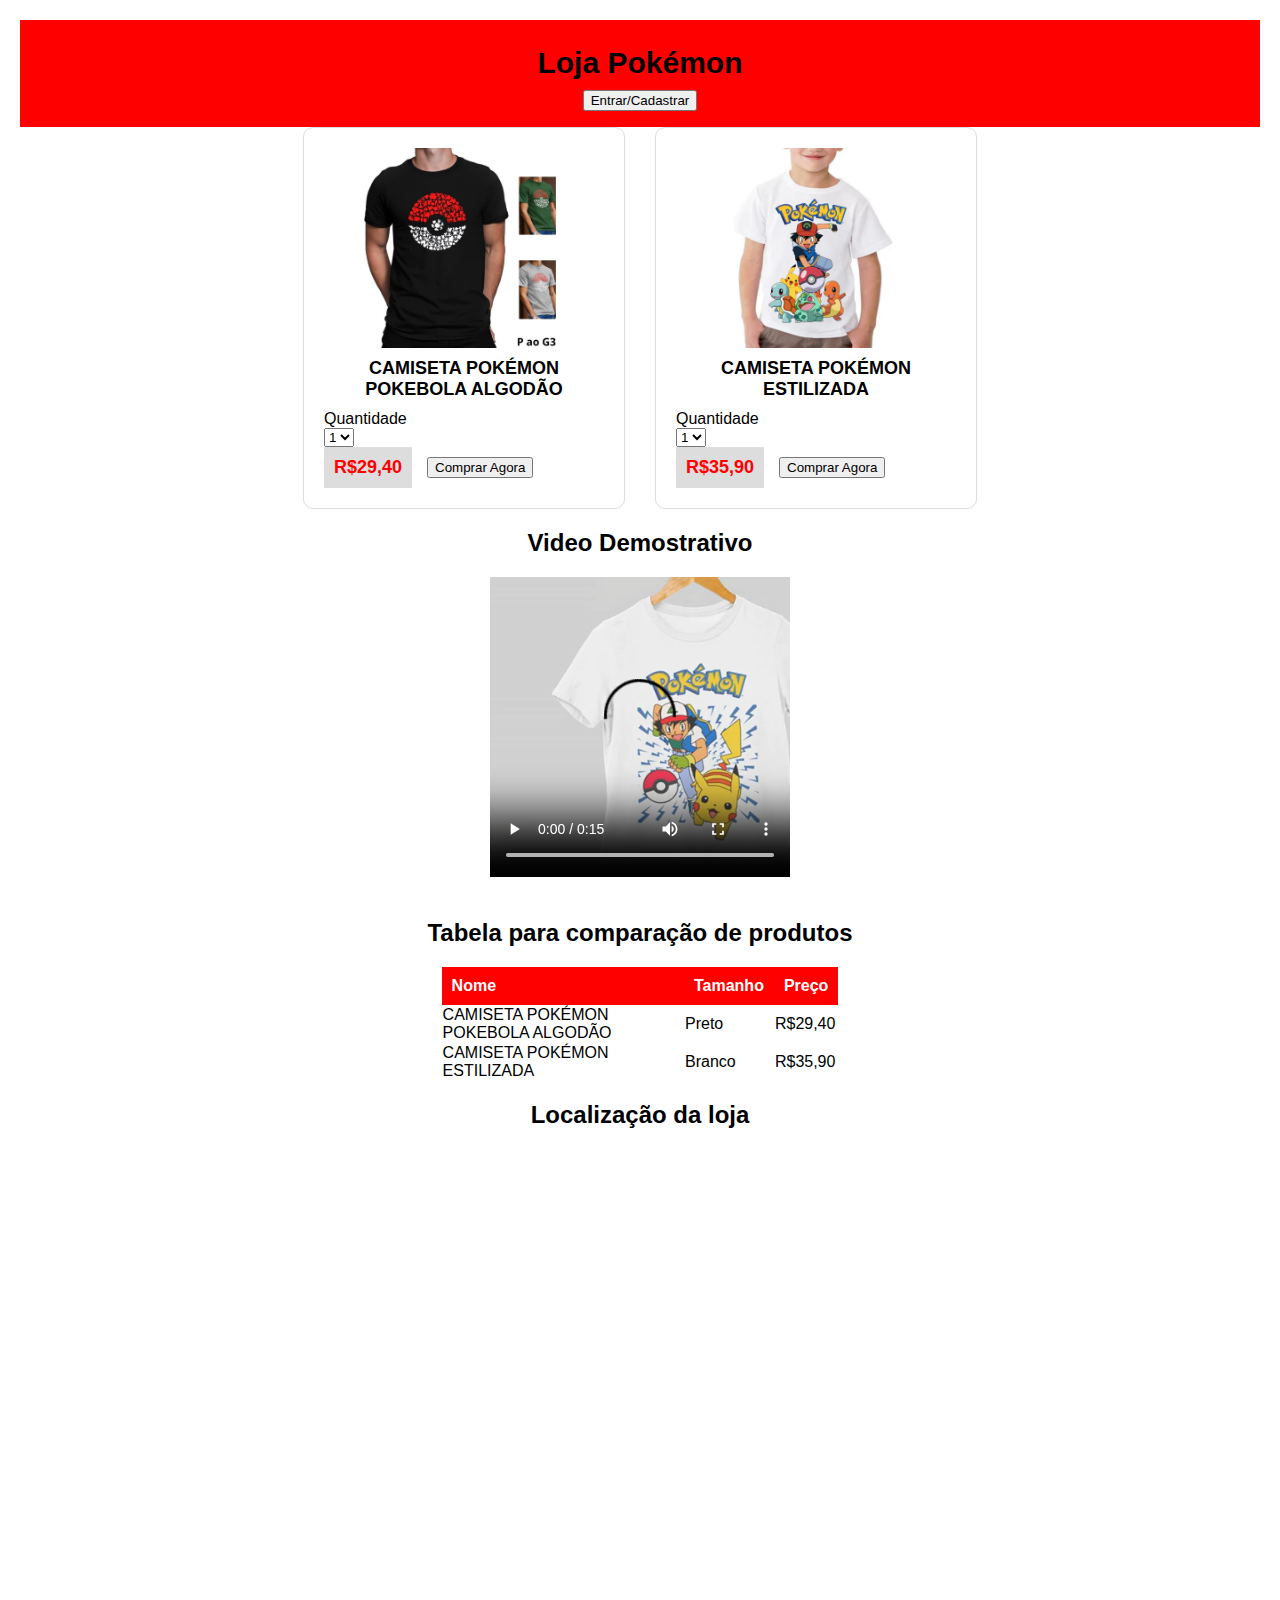
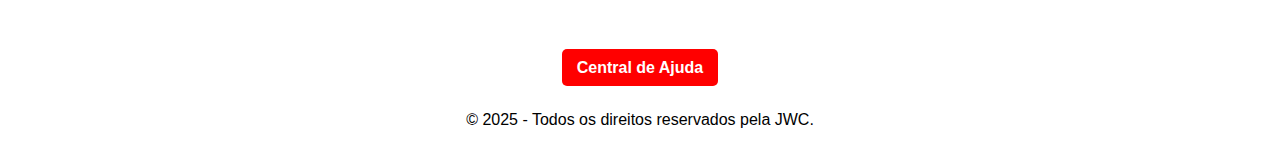
<file: index.html>
<!DOCTYPE html>
<html lang="pt-br">
<head>
    <meta charset="UTF-8">
    <meta name="viewport" content="width=device-width, initial-scale=1.0">
    <title>JWC</title>
    <link rel="stylesheet" href="style1.css">
</head>
<body>
      <header>
        <div class="header-container">
          <h1>Loja Pokémon</h1>
          <a href="paglog.html"><button class="entrar">Entrar/Cadastrar</button></a>
          </div>
      </header>

  <div class="produtos">

   
    <div class="produto">
      <img src="camisa1.webp" alt="Camiseta Pokémon">
      <div class="info">
        <h2>CAMISETA POKÉMON POKEBOLA ALGODÃO</h2>
        
        <label for="qtd1">Quantidade</label><br>
        <select id="qtd1">
          <option>1</option>
          <option>2</option>
          <option>3</option>
        </select>
        <div class="preco-compra">
          <div class="preco">R$29,40</div>
          <button>Comprar Agora</button>
        </div>
      </div>
    </div>

   
    <div class="produto">
      <img src="camisa.webp" alt="Camiseta Pikachu">
      <div class="info">
        <h2>CAMISETA POKÉMON ESTILIZADA</h2>
        <label for="qtd2">Quantidade</label><br>
        <select id="qtd2">
          <option>1</option>
          <option>2</option>
          <option>3</option>
        </select>
        <div class="preco-compra">
          <div class="preco">R$35,90</div>
          <button>Comprar Agora</button>
        </div>
      </div>
    </div>

  </div>
    <h2>Video Demostrativo</h2>
    <div class="video">
        <video src="WhatsApp Video 2025-09-08 at 14.52.10 (2).mp4" controls autoplay width="300" height="300"></video>
    </div>
    <br>
    <H2>Tabela para comparação de produtos</H2>
    <table class="tabela-precos">
    <tr>
      <th>Nome</th>
      <th>Tamanho</th>
      <th>Preço</th>
    </tr>
    <tr>
      <td>CAMISETA POKÉMON POKEBOLA ALGODÃO</td>
      <td>Preto</td>
      <td>R$29,40</td>
    </tr>
    <tr>
      <td>CAMISETA POKÉMON ESTILIZADA</td>
      <td>Branco</td>
      <td>R$35,90</td>
    </tr>
  </table>
    <h2>Localização da loja</h2>
    <div class="mapa"><iframe src="https://www.google.com/maps/embed?pb=!1m18!1m12!1m3!1d3929.4721121489106!2d-67.8295025!3d-9.977804299999999!2m3!1f0!2f0!3f0!3m2!1i1024!2i768!4f13.1!3m3!1m2!1s0x917f8dc954dd04b7%3A0xc42709680a538b59!2sJWC%20Multiservi%C3%A7os!5e0!3m2!1spt-BR!2sbr!4v1757354205489!5m2!1spt-BR!2sbr" width="600" height="450" style="border:0;" allowfullscreen="" loading="lazy" referrerpolicy="no-referrer-when-downgrade"></iframe></div>
    <br>
    <br>
    <div class="suporte"><a href="pag2.html">Central de Ajuda</a></div>
    <br>
    <footer>
        <p>&copy; 2025 - Todos os direitos reservados pela JWC.</p>
    </footer>
</body>
</html>
</file>
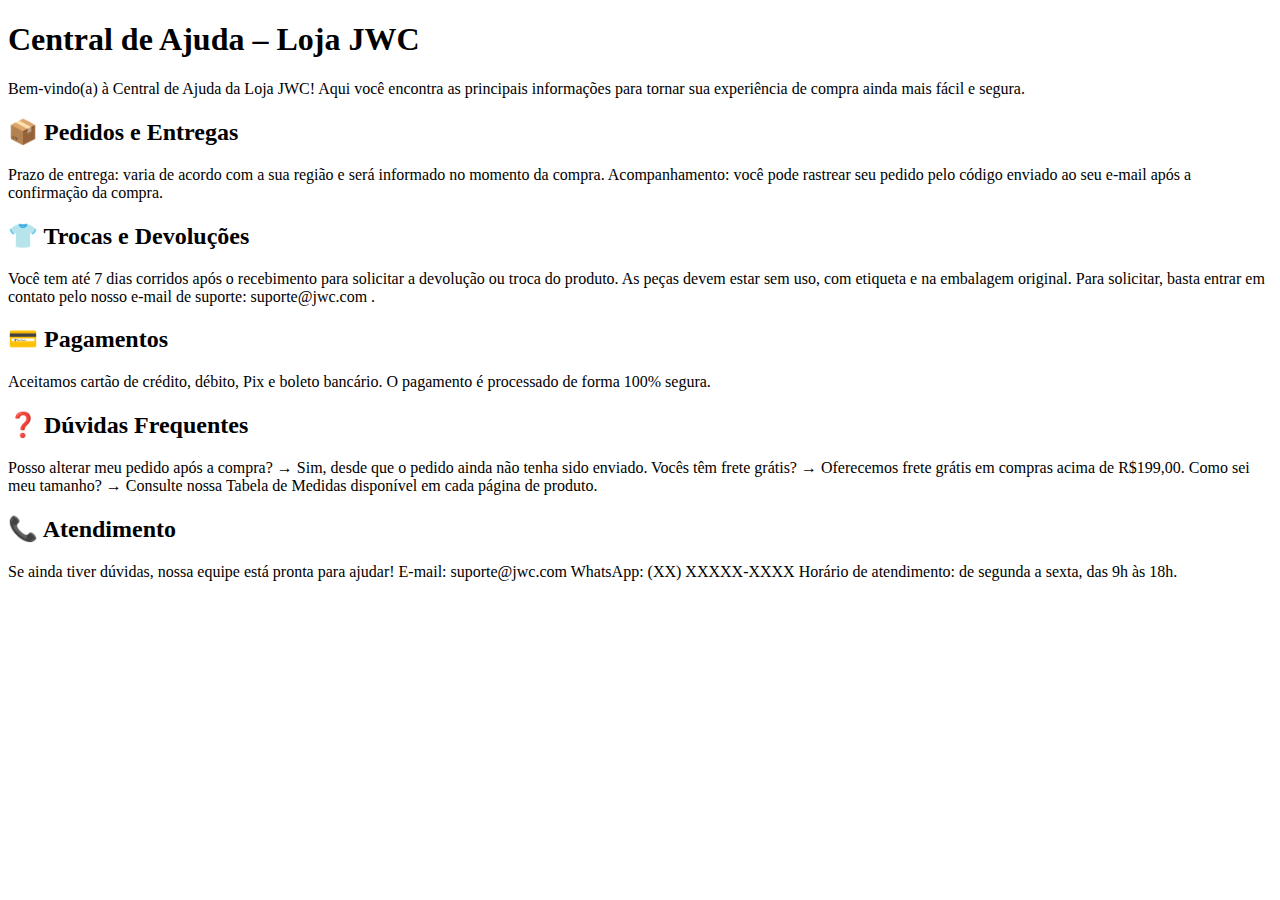
<file: pag2.html>
<!DOCTYPE html>
<html lang="pt-br">
<head>
    <meta charset="UTF-8">
    <meta name="viewport" content="width=device-width, initial-scale=1.0">
    <title>Document</title>
</head>
<body>
    <h1>Central de Ajuda – Loja JWC</h1>

<p>
    Bem-vindo(a) à Central de Ajuda da Loja JWC!
    Aqui você encontra as principais informações para tornar sua experiência de compra ainda mais fácil e segura.
</p>

<h2>📦 Pedidos e Entregas</h2>

Prazo de entrega: varia de acordo com a sua região e será informado no momento da compra.

Acompanhamento: você pode rastrear seu pedido pelo código enviado ao seu e-mail após a confirmação da compra.

<h2>👕 Trocas e Devoluções</h2>

Você tem até 7 dias corridos após o recebimento para solicitar a devolução ou troca do produto.

As peças devem estar sem uso, com etiqueta e na embalagem original.

Para solicitar, basta entrar em contato pelo nosso e-mail de suporte: suporte@jwc.com
.

<h2>💳 Pagamentos</h2>

Aceitamos cartão de crédito, débito, Pix e boleto bancário.

O pagamento é processado de forma 100% segura.

<h2>❓ Dúvidas Frequentes</h2>

Posso alterar meu pedido após a compra?
→ Sim, desde que o pedido ainda não tenha sido enviado.

Vocês têm frete grátis?
→ Oferecemos frete grátis em compras acima de R$199,00.

Como sei meu tamanho?
→ Consulte nossa Tabela de Medidas disponível em cada página de produto.

<h2>📞 Atendimento</h2>

Se ainda tiver dúvidas, nossa equipe está pronta para ajudar!

E-mail: suporte@jwc.com

WhatsApp: (XX) XXXXX-XXXX

Horário de atendimento: de segunda a sexta, das 9h às 18h.
</body>
</html>
</file>
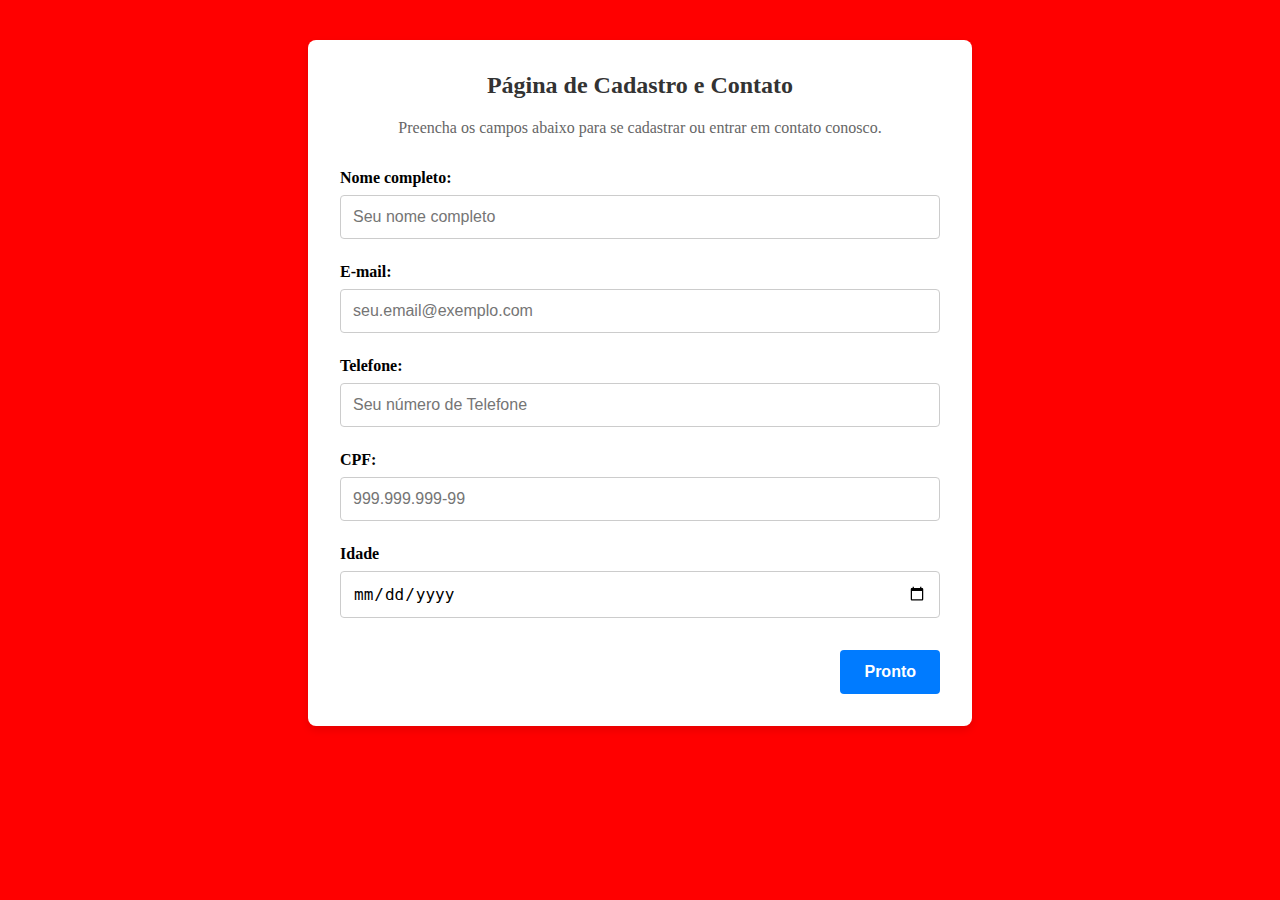
<file: paglog.html>
<!DOCTYPE html>
<html lang="pt-br">
<head>
    <meta charset="UTF-8">
    <meta name="viewport" content="width=device-width, initial-scale=1.0">
    <title>Login</title>
    <link rel="stylesheet" href="style2.css">
</head>
<body>
    <main>
    <section class="form-container">
        <h2>Página de Cadastro e Contato</h2>
        <p>Preencha os campos abaixo para se cadastrar ou entrar em contato conosco.</p>

        <form action="#" method="post">
            <div class="form-group">
                <label for="nome">Nome completo:</label>
                <input type="text" id="nome" name="nome" placeholder="Seu nome completo" required>
            </div>

            <div class="form-group">
                <label for="email">E-mail:</label>
                <input type="email" id="email" name="email" placeholder="seu.email@exemplo.com" required>
            </div>

            <div class="form-group">
                <label for="tel">Telefone:</label>
                <input type="tel" id="tel" name="tel" placeholder="Seu número de Telefone" required>
            </div>

            <div class="form-group">
                <label for="CPF">CPF:</label>
                <input 
                    type="text" 
                    id="CPF" 
                    name="CPF" 
                    placeholder="999.999.999-99" 
                    pattern="^\\d{3}\.\d{3}.\d{3}-\d{2}$" 
                    title="Formato: 999.999.999-99" 
                    required>
            </div>

            <div class="form-group">
                <label for="assunto">Idade</label>
                <input type="date" id="data" name="data" placeholder="dia/mes/ano" required>
            </div>
            
            <div class="button-group">
                <button type="submit">Pronto</button>
            </div>
        </form>
    </section>
</main>
</body>
</html>
</file>
<file: style1.css>
@charset "UTF-8";

body {
      font-family: Arial, sans-serif;
      margin: 20px;
    }

    
    .produtos {
      display: flex;
      flex-wrap: wrap; 
      gap: 30px; 
      justify-content: center;
    }

    
    .produto {
      border: 1px solid #ddd;
      border-radius: 10px;
      padding: 20px;
      width: 280px; 
      display: flex;
      flex-direction: column;
      align-items: center;
      background: #fff;
      
    }

    .produto img {
      width: 200px;
      border-radius: 5px;
      
    }

    .info h2 {
      font-size: 18px;
      text-align: center;
      margin: 10px 0;
    }

    

    .preco-compra {
      display: flex;
      align-items: center;
      gap: 15px;
    }

    .preco {
      background-color: #ddd;
      color: red;
      font-weight: bold;
      padding: 10px;
      font-size: 18px;
    }

    p{
        text-align: center;
    }

    a{
        text-decoration: none;
        background: #ff0000;
        color: white;
        padding: 10px 15px;
        border-radius: 5px;
        font-weight: bold;
        text-align: center;
    }

    header h1 {
        font-family: Arial, sans-serif;
        padding: 10px;
        background-color: #ff0000;
        font-size: 30px;
        text-align: center;
    }

    .tabela-precos {
    width: 32%;
    border-collapse: collapse; 
    margin: 20px auto;
    font-family: Arial, sans-serif;
    table-layout: auto;
    }


    .tabela-precos th {
        background-color: #ff0000;
        color: #fff;
        padding: 10px;
        text-align: left;

    }
    h2 {
        text-align: center;
        margin-top: 20px;
    }

    .video {
        text-align: center;
        margin-top: 20px;
    }

    .mapa {
        text-align: center;
        margin-top: 20px;
    }

    .suporte {
        text-align: center;
        margin-top: 20px;
    }

    header .entrar {
        header .btn {
    position: absolute;
    right: 1rem;   /* gruda no canto direito */
    top: 50%;      /* centraliza verticalmente */
    transform: translateY(-50%); /* ajusta pra ficar bem no meio */
    
    background-color: white;
    color: red;
    border: none;
    padding: 0.5rem 1rem;
    border-radius: 5px;
    cursor: pointer;
    font-weight: bold;
}
    }
    header h1{
    margin: 0;
    color: black;

    }

    header{
        background-color: red;
    padding: 1rem;
    text-align: center; /* centraliza o h1 */
    position: relative; /* necessário pro botão absoluto funcionar */
    } 

    .entrar:hover {
      transform: scale(1.05);
    }
</file>
<file: style2.css>
header{
    text-align: center;
    background-color: #0011ff;
}

main {
    display: flex;
    justify-content: center;
    align-items: center;
    padding: 2rem;
}

.form-container {
    background-color: #fff;
    padding: 2rem;
    border-radius: 8px;
    box-shadow: 0 4px 8px rgba(0, 0, 0, 0.1);
    width: 100%;
    max-width: 600px;
}

.form-container h2 {
    text-align: center;
    color: #333;
    margin-top: 0;
}

.form-container p {
    text-align: center;
    margin-bottom: 2rem;
    color: #666;
}

.form-group {
    margin-bottom: 1.5rem;
}

.form-group label {
    display: block;
    margin-bottom: 0.5rem;
    font-weight: 700;
}

.form-group input,
.form-group select,
.form-group textarea {
    width: 100%;
    padding: 0.75rem;
    border: 1px solid #ccc;
    border-radius: 4px;
    font-size: 1rem;
    box-sizing: border-box; 
}

.form-group input:focus,
.form-group select:focus,
.form-group textarea:focus {
    border-color: #007bff;
    outline: none;
    box-shadow: 0 0 5px rgba(0, 123, 255, 0.25);
}

.button-group {
    display: flex;
    justify-content: flex-end;
    gap: 1rem;
    margin-top: 2rem;
}

.button-group button {
    padding: 0.8rem 1.5rem;
    border: none;
    border-radius: 4px;
    font-size: 1rem;
    cursor: pointer;
    font-weight: 700;
    transition: background-color 0.3s ease;
}

.button-group button[type="submit"] {
    background-color: #007bff;
    color: #fff;
}

.button-group button[type="submit"]:hover {
    background-color: #0056b3;
}

.button-group button[type="reset"] {
    background-color: #6c757d;
    color: #fff;
}

.button-group button[type="reset"]:hover {
    background-color: #5a6268;
}

footer {
    text-align: center;
    padding: 1rem;
    background-color: #333;
    color: #fff;
    margin-top: 2rem;
}

footer p {
    margin: 0;
}

body {
    background-color: rgb(255, 0, 0);
}
</file>
